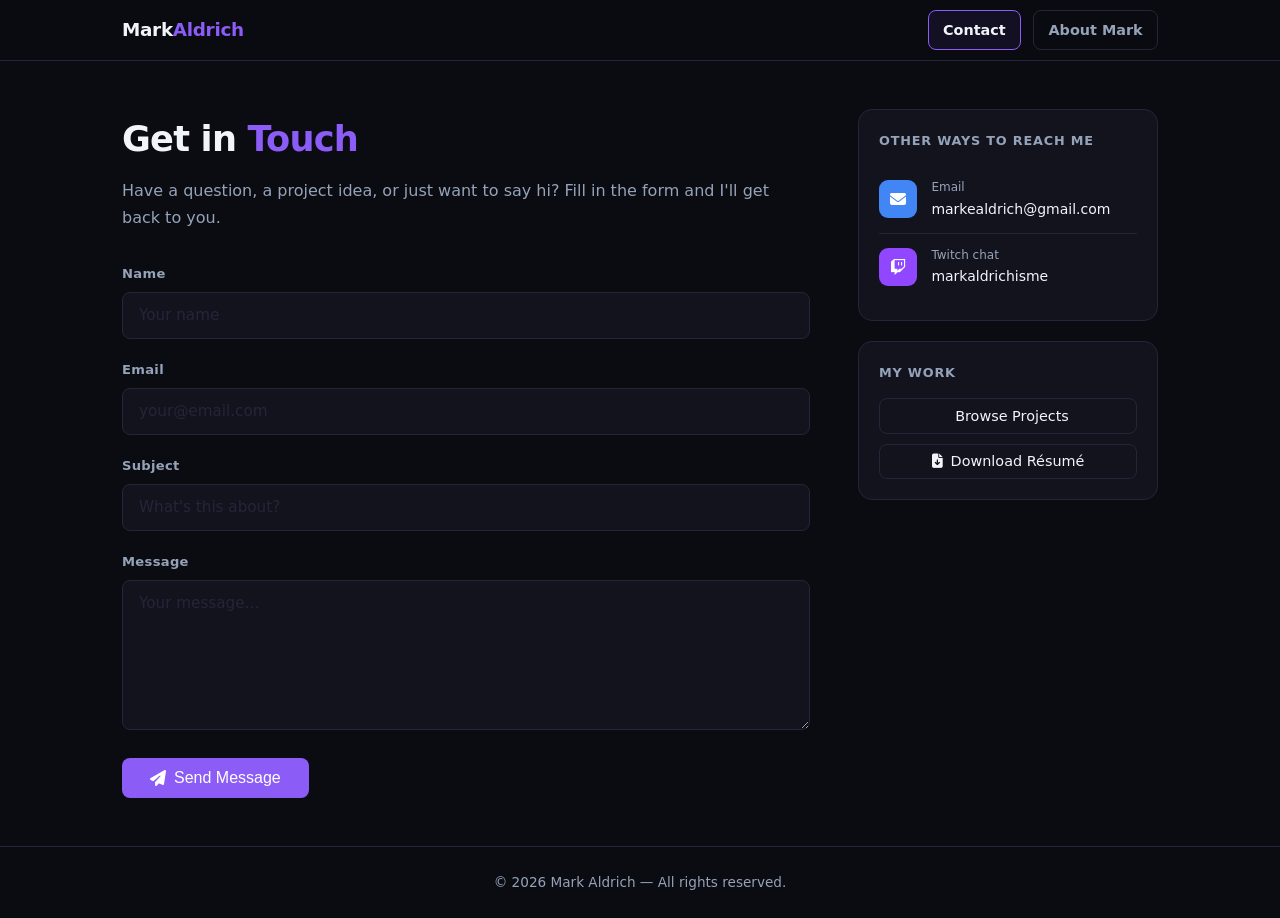
<file: contact.html>
<!DOCTYPE html>
<html lang="en">
<head>
  <meta charset="UTF-8" />
  <meta name="viewport" content="width=device-width, initial-scale=1.0" />
  <title>Contact — Mark Aldrich</title>
  <meta name="description" content="Get in touch with Mark Aldrich." />
  <link rel="icon" href="favicon.svg" type="image/svg+xml">
  <link rel="stylesheet" href="css/style.css" />
  <link rel="stylesheet" href="https://cdnjs.cloudflare.com/ajax/libs/font-awesome/6.5.0/css/all.min.css" crossorigin="anonymous" />
</head>
<body>

  <nav>
    <div class="nav-inner">
      <a href="index.html" class="nav-logo">Mark<span>Aldrich</span></a>
      <div class="nav-right">
        <a href="contact.html" class="nav-about active">Contact</a>
        <a href="about.html"   class="nav-about">About Mark</a>
      </div>
    </div>
  </nav>

  <main class="contact-main">

    <div class="contact-layout">

      <!-- ── Left: form ───────────────────────────────────────── -->
      <div class="contact-form-wrap">
        <h1>Get in <span style="color:var(--accent)">Touch</span></h1>
        <p class="contact-intro">
          Have a question, a project idea, or just want to say hi?
          Fill in the form and I'll get back to you.
        </p>

        <!-- Success banner -->
        <div id="form-success" class="form-banner form-success" hidden>
          <i class="fas fa-circle-check"></i>
          Message sent! I'll get back to you soon.
        </div>

        <!-- Error banner — shows Formspree's actual error message -->
        <div id="form-error" class="form-banner form-error" hidden>
          <i class="fas fa-circle-exclamation"></i>
          <span id="form-error-text">Something went wrong. Please try again or email me directly at
          <a href="mailto:markealdrich@gmail.com">markealdrich@gmail.com</a>.</span>
        </div>

        <!-- action= is a no-JS fallback; JS intercepts and uses fetch instead -->
        <form id="contact-form" action="https://formspree.io/f/xpqnabnv" method="POST">

          <div class="form-group">
            <label for="name">Name</label>
            <input type="text"   id="name"    name="name"    placeholder="Your name"        required autocomplete="name" />
          </div>

          <div class="form-group">
            <label for="email">Email</label>
            <input type="email"  id="email"   name="email"   placeholder="your@email.com"   required autocomplete="email" />
          </div>

          <div class="form-group">
            <label for="subject">Subject</label>
            <input type="text"   id="subject" name="subject" placeholder="What's this about?" />
          </div>

          <div class="form-group">
            <label for="message">Message</label>
            <textarea            id="message" name="message" placeholder="Your message…"    required></textarea>
          </div>

          <button type="submit" id="submit-btn" class="btn btn-primary btn-submit">
            <i class="fas fa-paper-plane"></i>
            <span>Send Message</span>
          </button>

        </form>
      </div>

      <!-- ── Right: info sidebar ──────────────────────────────── -->
      <aside class="contact-sidebar">

        <div class="sidebar-card">
          <h3>Other ways to reach me</h3>

          <a href="mailto:markealdrich@gmail.com" class="contact-method">
            <div class="contact-method-icon" style="background:#4285f4">
              <i class="fas fa-envelope"></i>
            </div>
            <div>
              <div class="contact-method-label">Email</div>
              <div class="contact-method-value">markealdrich@gmail.com</div>
            </div>
          </a>

          <a href="https://twitch.tv/markaldrichisme" target="_blank" rel="noopener" class="contact-method">
            <div class="contact-method-icon" style="background:var(--tw)">
              <i class="fab fa-twitch"></i>
            </div>
            <div>
              <div class="contact-method-label">Twitch chat</div>
              <div class="contact-method-value">markaldrichisme</div>
            </div>
          </a>
        </div>

        <div class="sidebar-card">
          <h3>My work</h3>
          <div class="link-stack">
            <a href="index.html" class="btn btn-outline">
              <i class="fas fa-grid-2"></i> Browse Projects
            </a>
            <a href="files/mark-aldrich-resume.pdf" download="Mark Aldrich Resume.pdf" class="btn btn-outline">
              <i class="fas fa-file-arrow-down"></i> Download Résumé
            </a>
          </div>
        </div>
      </aside>
    </div>
  </main>

  <footer>
    <p>&copy; 2026 Mark Aldrich &mdash; All rights reserved.</p>
  </footer>

  <script>
    const ENDPOINT = 'https://formspree.io/f/xpqnabnv';

    const form      = document.getElementById('contact-form');
    const submitBtn = document.getElementById('submit-btn');
    const success   = document.getElementById('form-success');
    const error     = document.getElementById('form-error');
    const errorText = document.getElementById('form-error-text');

    form.addEventListener('submit', async function (e) {
      e.preventDefault();

      // Reset banners & lock button
      success.hidden = true;
      error.hidden   = true;
      submitBtn.disabled = true;
      submitBtn.innerHTML = '<i class="fas fa-spinner fa-spin"></i> <span>Sending…</span>';

      try {
        // URLSearchParams encodes as application/x-www-form-urlencoded,
        // which Formspree's free tier handles more reliably than multipart/form-data.
        const body = new URLSearchParams(new FormData(form)).toString();

        const res = await fetch(ENDPOINT, {
          method:  'POST',
          body:    body,
          headers: {
            'Content-Type': 'application/x-www-form-urlencoded',
            'Accept':       'application/json'
          }
        });

        const json = await res.json().catch(() => ({}));
        console.log('Formspree response:', res.status, json);

        if (res.ok) {
          form.reset();
          success.hidden = false;
        } else {
          const msg = json?.errors?.map(e => e.message).join(', ')
                   || json?.error
                   || `Error ${res.status}: ${res.statusText}`;
          console.error('Formspree rejected submission:', json);
          errorText.textContent = msg;
          error.hidden = false;
        }
      } catch (networkErr) {
        console.error('Network error contacting Formspree:', networkErr);
        errorText.innerHTML =
          'Could not reach Formspree — check your connection, or email me at '
          + '<a href="mailto:markealdrich@gmail.com">markealdrich@gmail.com</a>.';
        error.hidden = false;
      } finally {
        submitBtn.disabled = false;
        submitBtn.innerHTML = '<i class="fas fa-paper-plane"></i> <span>Send Message</span>';
      }
    });
  </script>
</body>
</html>
</file>
<file: css/style.css>
/* ================================================================
   Mark Aldrich Portfolio — Stylesheet
   ================================================================

   Quick-reference: colour variables are at the top.
   Change --accent to any hex colour to retheme the whole site.
   ================================================================ */

/* ── Variables ─────────────────────────────────────────────────── */
:root {
  --bg:       #0b0b12;
  --surface:  #13131e;
  --surface2: #1b1b2a;
  --border:   #252539;
  --accent:   #8b5cf6;   /* main purple — change this to retheme */
  --accent-h: #7c3aed;
  --text:     #f1f5f9;
  --muted:    #94a3b8;
  --yt:       #e63030;
  --it:       #e05555;
  --tw:       #9146ff;
  --ss:       #00ab6c;
  --r:        14px;      /* border-radius used everywhere */
}

/* ── Reset ─────────────────────────────────────────────────────── */
*, *::before, *::after { box-sizing: border-box; margin: 0; padding: 0; }
html { scroll-behavior: smooth; }
body {
  background: var(--bg);
  color: var(--text);
  font-family: 'Segoe UI', system-ui, -apple-system, sans-serif;
  line-height: 1.7;
  min-height: 100vh;
  display: flex;
  flex-direction: column;
}
img { display: block; max-width: 100%; }
a   { color: inherit; text-decoration: none; }

/* ── Navigation ────────────────────────────────────────────────── */
nav {
  background: rgba(11, 11, 18, 0.85);
  backdrop-filter: blur(14px);
  -webkit-backdrop-filter: blur(14px);
  border-bottom: 1px solid var(--border);
  position: sticky;
  top: 0;
  z-index: 100;
}
.nav-inner {
  max-width: 1100px;
  margin: 0 auto;
  padding: 0 2rem;
  height: 60px;
  display: flex;
  align-items: center;
  justify-content: space-between;
  gap: 1rem;
}
.nav-logo {
  font-size: 1.15rem;
  font-weight: 700;
  letter-spacing: -0.3px;
  white-space: nowrap;
}
.nav-logo span { color: var(--accent); }
.nav-back {
  display: inline-flex;
  align-items: center;
  gap: 0.4rem;
  color: var(--muted);
  font-size: 0.9rem;
  transition: color 0.15s;
}
.nav-back:hover { color: var(--text); }

/* ── Footer ────────────────────────────────────────────────────── */
footer {
  margin-top: auto;
  border-top: 1px solid var(--border);
  padding: 1.5rem;
  text-align: center;
  color: var(--muted);
  font-size: 0.85rem;
}

/* ── Main wrapper ──────────────────────────────────────────────── */
main {
  max-width: 1100px;
  margin: 0 auto;
  padding: 3rem 2rem;
  flex: 1;
  width: 100%;
}

/* ── Buttons ───────────────────────────────────────────────────── */
.btn {
  display: inline-flex;
  align-items: center;
  gap: 0.5rem;
  padding: 0.6rem 1.25rem;
  border-radius: 8px;
  border: none;
  font-size: 0.9rem;
  font-weight: 500;
  cursor: pointer;
  text-decoration: none;
  line-height: 1;
  transition: background 0.15s, transform 0.15s, border-color 0.15s;
}
.btn-primary { background: var(--accent); color: #fff; }
.btn-primary:hover { background: var(--accent-h); transform: translateY(-1px); }
.btn-outline {
  background: transparent;
  color: var(--text);
  border: 1px solid var(--border);
}
.btn-outline:hover { background: var(--surface2); border-color: var(--accent); }

/* ── Section title ─────────────────────────────────────────────── */
.section-title {
  font-size: 1.5rem;
  font-weight: 700;
  margin-bottom: 1.75rem;
  display: flex;
  align-items: center;
  gap: 0.75rem;
}
.section-title::after {
  content: '';
  flex: 1;
  height: 1px;
  background: var(--border);
}

/* ── Platform colour helpers ───────────────────────────────────── */
.yt-color { color: var(--yt); }
.it-color { color: var(--it); }
.tw-color { color: var(--tw); }
.ss-color { color: var(--ss); }

/* ================================================================
   HOME PAGE — Hero / Profile
   ================================================================ */

.profile {
  display: flex;
  align-items: center;
  gap: 2.5rem;
  padding: 2.5rem 0 3.5rem;
  flex-wrap: wrap;
}
.profile-photo-wrap { flex-shrink: 0; }

/* Actual photo — shown when you add your image */
.profile-photo {
  width: 160px;
  height: 160px;
  border-radius: 50%;
  object-fit: cover;
  border: 3px solid var(--accent);
  box-shadow: 0 0 0 6px rgba(139, 92, 246, 0.15);
}

/* Placeholder shown until you add a photo */
.photo-placeholder {
  width: 160px;
  height: 160px;
  border-radius: 50%;
  border: 3px dashed var(--border);
  background: var(--surface);
  display: flex;
  flex-direction: column;
  align-items: center;
  justify-content: center;
  gap: 0.5rem;
  color: var(--muted);
  font-size: 0.75rem;
  text-align: center;
}
.photo-placeholder i { font-size: 2.5rem; }

.profile-text { flex: 1; min-width: 200px; }
.profile-text h1 {
  font-size: 2.4rem;
  font-weight: 800;
  letter-spacing: -1px;
  line-height: 1.1;
}
.profile-text h1 span { color: var(--accent); }
.profile-bio {
  margin-top: 0.75rem;
  font-size: 1.05rem;
  color: var(--muted);
  max-width: 560px;
}
.profile-bio.placeholder-bio {
  font-style: italic;
  border: 1px dashed var(--border);
  border-radius: 8px;
  padding: 0.75rem 1rem;
}

/* Social links row */
.social-row { display: flex; gap: 0.65rem; margin-top: 1.25rem; flex-wrap: wrap; }
.social-pill {
  display: inline-flex;
  align-items: center;
  gap: 0.4rem;
  padding: 0.4rem 0.85rem;
  border-radius: 100px;
  font-size: 0.85rem;
  font-weight: 500;
  color: #fff;
  text-decoration: none;
  transition: opacity 0.15s, transform 0.15s;
}
.social-pill:hover { opacity: 0.85; transform: translateY(-1px); }
.social-pill.yt { background: var(--yt); }
.social-pill.it { background: var(--it); }
.social-pill.tw { background: var(--tw); }
.social-pill.ss { background: var(--ss); }

/* ================================================================
   HOME PAGE — Project card grid
   ================================================================ */

.projects-grid {
  display: grid;
  grid-template-columns: repeat(auto-fill, minmax(300px, 1fr));
  gap: 1.5rem;
}

/* ── The card ── */
.project-card {
  display: flex;
  flex-direction: column;
  border-radius: var(--r);
  overflow: hidden;
  border: 1px solid var(--border);
  background: var(--surface);
  text-decoration: none;
  transition: border-color 0.25s, transform 0.25s, box-shadow 0.25s;
  cursor: pointer;
}
.project-card:hover {
  border-color: var(--accent);
  transform: translateY(-4px);
  box-shadow: 0 16px 48px rgba(139, 92, 246, 0.18);
}

/* Image wrapper — holds the image AND the hover overlay */
.card-img-wrap {
  position: relative;
  aspect-ratio: 16 / 9;
  overflow: hidden;
  background: var(--surface2);
}
.card-img-wrap img {
  width: 100%;
  height: 100%;
  object-fit: cover;
  transition: transform 0.35s ease;
}
.project-card:hover .card-img-wrap img {
  transform: scale(1.06);
}

/* Hover overlay */
.card-overlay {
  position: absolute;
  inset: 0;
  background: rgba(139, 92, 246, 0.72);
  display: flex;
  align-items: center;
  justify-content: center;
  opacity: 0;
  transition: opacity 0.25s;
}
.project-card:hover .card-overlay { opacity: 1; }
.card-overlay-cta {
  color: #fff;
  font-size: 1.1rem;
  font-weight: 700;
  letter-spacing: 0.3px;
  display: flex;
  align-items: center;
  gap: 0.5rem;
}

/* Placeholder when there's no image yet */
.card-img-placeholder {
  width: 100%;
  height: 100%;
  display: flex;
  flex-direction: column;
  align-items: center;
  justify-content: center;
  gap: 0.5rem;
  color: rgba(255,255,255,0.25);
  font-size: 0.8rem;
}
.card-img-placeholder i { font-size: 2.5rem; }

/* Card label strip */
.card-label {
  padding: 1rem 1.1rem;
  display: flex;
  flex-direction: column;
  gap: 0.3rem;
}
.card-category {
  font-size: 0.72rem;
  font-weight: 700;
  text-transform: uppercase;
  letter-spacing: 0.8px;
  color: var(--accent);
}
.card-title {
  font-size: 1rem;
  font-weight: 700;
  line-height: 1.3;
  color: var(--text);
}
.card-blurb {
  font-size: 0.85rem;
  color: var(--muted);
  margin-top: 0.1rem;
  display: -webkit-box;
  -webkit-line-clamp: 2;
  -webkit-box-orient: vertical;
  overflow: hidden;
}

/* ================================================================
   PROJECT / VIDEO DETAIL PAGES
   ================================================================ */

/* Back nav link */
.back-link {
  display: inline-flex;
  align-items: center;
  gap: 0.4rem;
  color: var(--muted);
  font-size: 0.9rem;
  margin-bottom: 2rem;
  transition: color 0.15s;
}
.back-link:hover { color: var(--text); }

/* Page title block */
.project-header { margin-bottom: 2.5rem; }
.project-header h1 {
  font-size: 2.2rem;
  font-weight: 800;
  letter-spacing: -0.8px;
  line-height: 1.2;
}
.project-header .subtitle {
  font-size: 1.1rem;
  color: var(--muted);
  margin-top: 0.4rem;
}
.tag-row { display: flex; gap: 0.5rem; flex-wrap: wrap; margin-top: 0.9rem; }
.tag {
  padding: 0.25rem 0.7rem;
  border-radius: 100px;
  font-size: 0.78rem;
  font-weight: 600;
  background: var(--surface2);
  border: 1px solid var(--border);
  color: var(--muted);
}
.tag.accent { background: rgba(139,92,246,0.15); border-color: var(--accent); color: var(--accent); }

/* Banner image */
.project-banner {
  width: 100%;
  border-radius: var(--r);
  margin-bottom: 2.5rem;
  aspect-ratio: 21 / 9;
  object-fit: cover;
  border: 1px solid var(--border);
}
.banner-placeholder {
  width: 100%;
  aspect-ratio: 21 / 9;
  border-radius: var(--r);
  margin-bottom: 2.5rem;
  background: var(--surface);
  border: 1px dashed var(--border);
  display: flex;
  flex-direction: column;
  align-items: center;
  justify-content: center;
  gap: 0.5rem;
  color: var(--muted);
  font-size: 0.85rem;
}
.banner-placeholder i { font-size: 2rem; }

/* Content body */
.project-body {
  display: grid;
  grid-template-columns: 1fr 300px;
  gap: 3rem;
  align-items: start;
}
@media (max-width: 800px) {
  .project-body { grid-template-columns: 1fr; gap: 2rem; }
}

/* Main column */
.project-main { min-width: 0; }
.prose p {
  color: var(--muted);
  margin-bottom: 1.1rem;
  font-size: 1rem;
  line-height: 1.75;
}
.prose p.placeholder-text {
  font-style: italic;
  border: 1px dashed var(--border);
  border-radius: 8px;
  padding: 0.75rem 1rem;
}
.prose h2 {
  font-size: 1.25rem;
  font-weight: 700;
  margin: 2rem 0 0.75rem;
  color: var(--text);
}

/* Gallery */
.gallery {
  display: grid;
  grid-template-columns: repeat(auto-fill, minmax(220px, 1fr));
  gap: 0.75rem;
  margin-top: 0.5rem;
}
.gallery-item {
  aspect-ratio: 16 / 9;
  border-radius: 8px;
  overflow: hidden;
  border: 1px solid var(--border);
  background: var(--surface2);
  cursor: zoom-in;
}
.gallery-item img {
  width: 100%; height: 100%;
  object-fit: cover;
  transition: transform 0.3s;
}
.gallery-item:hover img { transform: scale(1.05); }
.gallery-item.placeholder {
  display: flex;
  flex-direction: column;
  align-items: center;
  justify-content: center;
  gap: 0.4rem;
  color: var(--muted);
  font-size: 0.78rem;
  cursor: default;
  border-style: dashed;
}
.gallery-item.placeholder i { font-size: 1.5rem; }

/* YouTube embed */
.video-wrap {
  position: relative;
  aspect-ratio: 16 / 9;
  border-radius: var(--r);
  overflow: hidden;
  background: #000;
  border: 1px solid var(--border);
  margin-top: 0.5rem;
}
.video-wrap iframe {
  position: absolute;
  inset: 0;
  width: 100%;
  height: 100%;
  border: none;
}
.video-placeholder {
  aspect-ratio: 16 / 9;
  border-radius: var(--r);
  background: var(--surface);
  border: 1px dashed var(--border);
  display: flex;
  flex-direction: column;
  align-items: center;
  justify-content: center;
  gap: 0.6rem;
  color: var(--muted);
  font-size: 0.85rem;
  margin-top: 0.5rem;
}
.video-placeholder i { font-size: 2.5rem; color: var(--yt); }

/* Sidebar */
.project-sidebar {}
.sidebar-card {
  background: var(--surface);
  border: 1px solid var(--border);
  border-radius: var(--r);
  padding: 1.25rem;
  margin-bottom: 1.25rem;
}
.sidebar-card h3 {
  font-size: 0.8rem;
  font-weight: 700;
  text-transform: uppercase;
  letter-spacing: 0.8px;
  color: var(--muted);
  margin-bottom: 0.9rem;
}
.info-row {
  display: flex;
  justify-content: space-between;
  align-items: center;
  padding: 0.45rem 0;
  border-bottom: 1px solid var(--border);
  font-size: 0.875rem;
  gap: 0.5rem;
}
.info-row:last-child { border-bottom: none; }
.info-label { color: var(--muted); flex-shrink: 0; }
.info-value { color: var(--text); font-weight: 500; text-align: right; }
.link-stack { display: flex; flex-direction: column; gap: 0.6rem; }
.link-stack .btn { width: 100%; justify-content: center; }

/* ── Resume download button ────────────────────────────────────── */
.btn-resume {
  display: inline-flex;
  align-items: center;
  gap: 0.5rem;
  padding: 0.55rem 1.1rem;
  border-radius: 8px;
  border: 1px solid var(--border);
  background: transparent;
  color: var(--text);
  font-size: 0.9rem;
  font-weight: 500;
  text-decoration: none;
  transition: background 0.15s, border-color 0.15s, transform 0.15s;
}
.btn-resume:hover {
  background: var(--surface2);
  border-color: var(--accent);
  transform: translateY(-1px);
}

/* ── Contact page ───────────────────────────────────────────────── */
.contact-main { }
.contact-layout {
  display: grid;
  grid-template-columns: 1fr 300px;
  gap: 3rem;
  align-items: start;
}
.contact-form-wrap h1 { font-size: 2.2rem; font-weight: 800; letter-spacing: -0.8px; margin-bottom: 0.5rem; }
.contact-intro { color: var(--muted); margin-bottom: 2rem; font-size: 1rem; }

/* Form fields */
.form-group { display: flex; flex-direction: column; gap: 0.4rem; margin-bottom: 1.25rem; }
.form-group label { font-size: 0.82rem; font-weight: 600; color: var(--muted); letter-spacing: 0.3px; }
.form-group input,
.form-group textarea {
  background: var(--surface);
  border: 1px solid var(--border);
  border-radius: 8px;
  color: var(--text);
  padding: 0.7rem 1rem;
  font-size: 0.95rem;
  font-family: inherit;
  line-height: 1.5;
  transition: border-color 0.15s, box-shadow 0.15s;
  width: 100%;
}
.form-group input:focus,
.form-group textarea:focus {
  outline: none;
  border-color: var(--accent);
  box-shadow: 0 0 0 3px rgba(139, 92, 246, 0.15);
}
.form-group input::placeholder,
.form-group textarea::placeholder { color: var(--border); }
.form-group textarea { resize: vertical; min-height: 150px; }

.btn-submit { margin-top: 0.5rem; padding: 0.75rem 1.75rem; font-size: 1rem; }

/* Success / error banners */
.form-banner[hidden] { display: none; }
.form-banner {
  display: flex;
  align-items: flex-start;
  gap: 0.6rem;
  padding: 0.9rem 1.1rem;
  border-radius: 8px;
  margin-top: 1rem;
  font-size: 0.9rem;
  line-height: 1.5;
}
.form-success { background: rgba(34,197,94,0.1); border: 1px solid rgba(34,197,94,0.3); color: #4ade80; }
.form-error   { background: rgba(239,68,68,0.1);  border: 1px solid rgba(239,68,68,0.3);  color: #f87171; }
.form-error a { color: #f87171; text-decoration: underline; }

/* Contact sidebar */
.contact-sidebar { }
.contact-method {
  display: flex;
  align-items: center;
  gap: 0.9rem;
  padding: 0.7rem 0;
  border-bottom: 1px solid var(--border);
  text-decoration: none;
  transition: opacity 0.15s;
}
.contact-method:last-child { border-bottom: none; }
.contact-method:hover { opacity: 0.8; }
.contact-method-icon {
  width: 38px;
  height: 38px;
  border-radius: 9px;
  display: flex;
  align-items: center;
  justify-content: center;
  font-size: 1rem;
  flex-shrink: 0;
  color: #fff;
}
.contact-method-label { font-size: 0.75rem; color: var(--muted); }
.contact-method-value { font-size: 0.875rem; font-weight: 500; color: var(--text); }

@media (max-width: 800px) {
  .contact-layout { grid-template-columns: 1fr; gap: 2rem; }
}

/* ── About page nav link & project-page nav-right ─────────────── */
.nav-about {
  font-size: 0.9rem;
  font-weight: 600;
  color: var(--muted);
  padding: 0.4rem 0.9rem;
  border-radius: 8px;
  border: 1px solid var(--border);
  transition: color 0.15s, border-color 0.15s, background 0.15s;
  white-space: nowrap;
}
.nav-about:hover,
.nav-about.active {
  color: var(--text);
  border-color: var(--accent);
  background: rgba(139, 92, 246, 0.08);
}
.nav-right {
  display: flex;
  align-items: center;
  gap: 0.75rem;
}

/* ================================================================
   ABOUT PAGE
   ================================================================ */

.about-hero {
  display: flex;
  align-items: center;
  gap: 2.5rem;
  padding: 2.5rem 0 3rem;
  flex-wrap: wrap;
}
.about-hero-text { flex: 1; min-width: 200px; }
.about-hero-text h1 { font-size: 2.6rem; font-weight: 800; letter-spacing: -1px; line-height: 1.1; }
.about-hero-text h1 span { color: var(--accent); }
.about-tagline {
  font-size: 1.1rem;
  color: var(--muted);
  margin-top: 0.5rem;
}

/* Larger photo variant for the About page */
.photo-placeholder.large,
.profile-photo.large {
  width: 200px;
  height: 200px;
}

.about-section { margin-bottom: 3.5rem; }

.about-prose {
  max-width: 740px;
  display: flex;
  flex-direction: column;
  gap: 1rem;
}
.about-prose p { font-size: 1.05rem; color: var(--muted); line-height: 1.8; }
.about-prose p:not(.placeholder-text) { color: var(--text); }

/* Pillars grid (shared with home, also used on About) */
.pillars-grid {
  display: grid;
  grid-template-columns: repeat(auto-fill, minmax(220px, 1fr));
  gap: 1.5rem;
}
.pillar-card {
  background: var(--surface);
  border: 1px solid var(--border);
  border-radius: var(--r);
  padding: 1.5rem;
  display: flex;
  flex-direction: column;
  gap: 0.75rem;
  transition: border-color 0.2s, transform 0.2s;
}
.pillar-card:hover { border-color: var(--accent); transform: translateY(-2px); }
.pillar-card h3 { font-size: 1.05rem; font-weight: 700; }
.pillar-card p { color: var(--muted); font-size: 0.9rem; flex: 1; }
.pillar-icon {
  width: 46px;
  height: 46px;
  border-radius: 10px;
  display: flex;
  align-items: center;
  justify-content: center;
  font-size: 1.3rem;
  color: #fff;
}
.yt-bg { background: var(--yt); }
.it-bg { background: var(--it); }
.tw-bg { background: var(--tw); }
.ss-bg { background: var(--ss); }

/* ================================================================
   LIGHTBOX
   ================================================================ */
#lightbox {
  display: none;
  position: fixed;
  inset: 0;
  z-index: 1000;
  align-items: center;
  justify-content: center;
}
#lightbox.active { display: flex; }

#lb-backdrop {
  position: absolute;
  inset: 0;
  background: rgba(0, 0, 0, 0.92);
  cursor: zoom-out;
}

#lb-img-wrap {
  position: relative;
  z-index: 1;
  max-width: 90vw;
  max-height: 90vh;
  display: flex;
  flex-direction: column;
  align-items: center;
  gap: 0.75rem;
}
#lb-img {
  max-width: 90vw;
  max-height: 82vh;
  object-fit: contain;
  border-radius: 6px;
  box-shadow: 0 8px 64px rgba(0,0,0,0.8);
  display: block;
}
#lb-caption {
  color: rgba(255,255,255,0.7);
  font-size: 0.875rem;
  text-align: center;
  max-width: 70ch;
  line-height: 1.5;
}

/* Close button */
#lb-close {
  position: fixed;
  top: 1.25rem;
  right: 1.25rem;
  z-index: 2;
  background: rgba(255,255,255,0.1);
  border: 1px solid rgba(255,255,255,0.2);
  color: #fff;
  width: 40px;
  height: 40px;
  border-radius: 50%;
  font-size: 1.1rem;
  cursor: pointer;
  display: flex;
  align-items: center;
  justify-content: center;
  transition: background 0.15s;
}
#lb-close:hover { background: rgba(255,255,255,0.2); }

/* Prev / Next buttons */
#lb-prev,
#lb-next {
  position: fixed;
  top: 50%;
  transform: translateY(-50%);
  z-index: 2;
  background: rgba(255,255,255,0.1);
  border: 1px solid rgba(255,255,255,0.2);
  color: #fff;
  width: 48px;
  height: 48px;
  border-radius: 50%;
  font-size: 1.75rem;
  line-height: 1;
  cursor: pointer;
  display: flex;
  align-items: center;
  justify-content: center;
  transition: background 0.15s;
}
#lb-prev:hover,
#lb-next:hover { background: rgba(255,255,255,0.2); }
#lb-prev { left:  1.25rem; }
#lb-next { right: 1.25rem; }

/* ── Responsive ────────────────────────────────────────────────── */
@media (max-width: 768px) {
  .nav-inner { padding: 0 1rem; }
  .nav-about { font-size: 0.8rem; padding: 0.35rem 0.65rem; }
  main { padding: 2rem 1rem; }
  .profile { gap: 1.5rem; flex-direction: column; text-align: center; }
  .about-hero { gap: 1.5rem; flex-direction: column; text-align: center; }
  .about-hero-text h1 { font-size: 2rem; }
  .social-row { justify-content: center; }
  .profile-text h1 { font-size: 1.9rem; }
  .projects-grid { grid-template-columns: 1fr; }
  .project-header h1 { font-size: 1.7rem; }
  .project-banner, .banner-placeholder { aspect-ratio: 16 / 9; }
  .pillars-grid { grid-template-columns: 1fr 1fr; }
}
@media (max-width: 480px) {
  .pillars-grid { grid-template-columns: 1fr; }
  .nav-right { gap: 0.4rem; }
}
</file>
